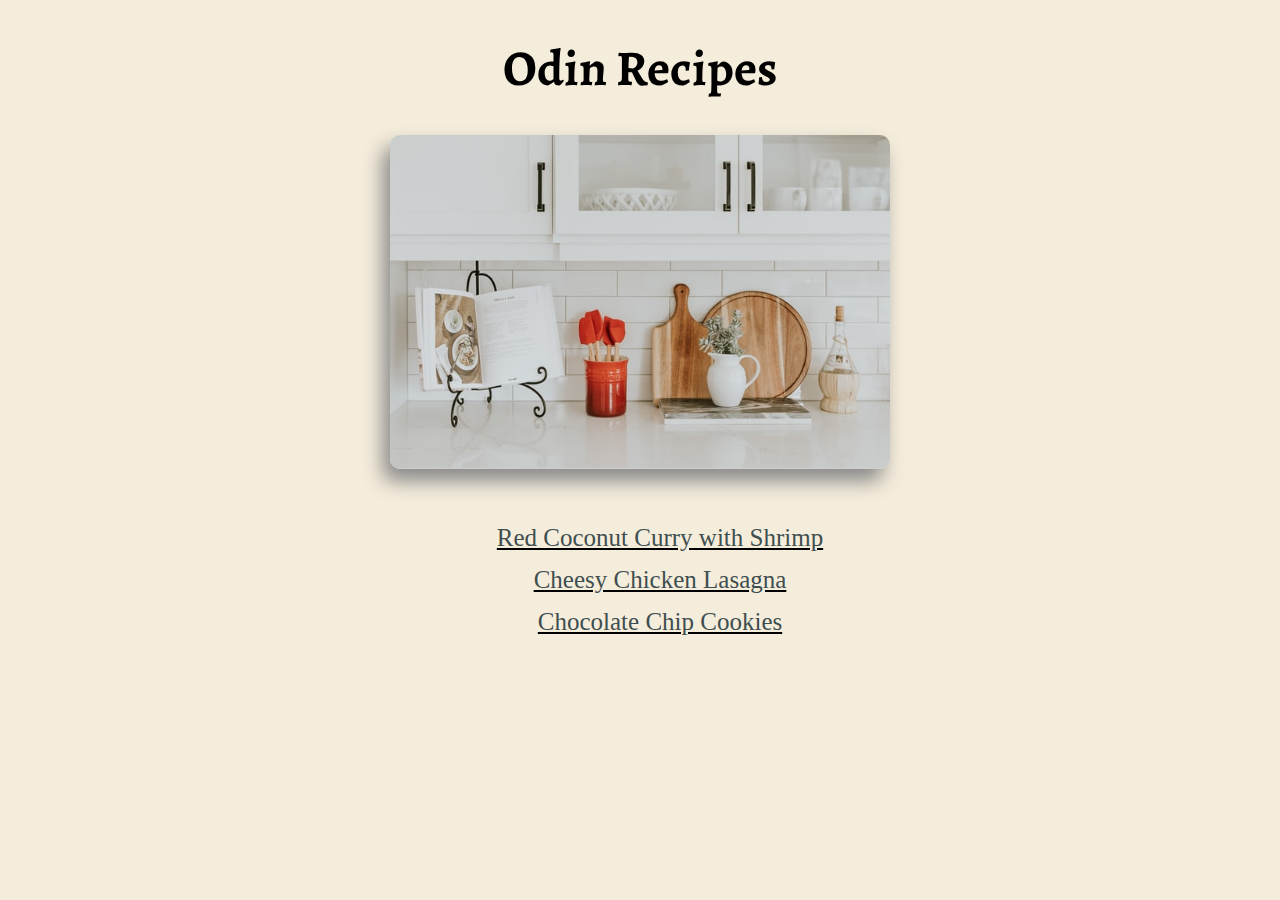
<file: index.html>
<!DOCTYPE html>
<html lang="en">

<head>
    <meta charset="UTF-8">
    <meta http-equiv="X-UA-Compatible" content="IE=edge">
    <meta name="viewport" content="width=device-width, initial-scale=1.0">
    <title>Odin Recipes</title>
    <link rel="stylesheet" href="style.css">
</head>

<body>
    <h1>Odin Recipes</h1>

    <img src="./img/main.jpg" alt="a recipe book on a kitchen counter">

    <ul>
        <li><a href="./recipes/red-curry.html">Red Coconut Curry with Shrimp</a></li>
        <li><a href="./recipes/lasagna.html">Cheesy Chicken Lasagna</a></li>
        <li><a href="./recipes/cookies.html">Chocolate Chip Cookies</a></li>
    </ul>

</body>

</html>
</file>
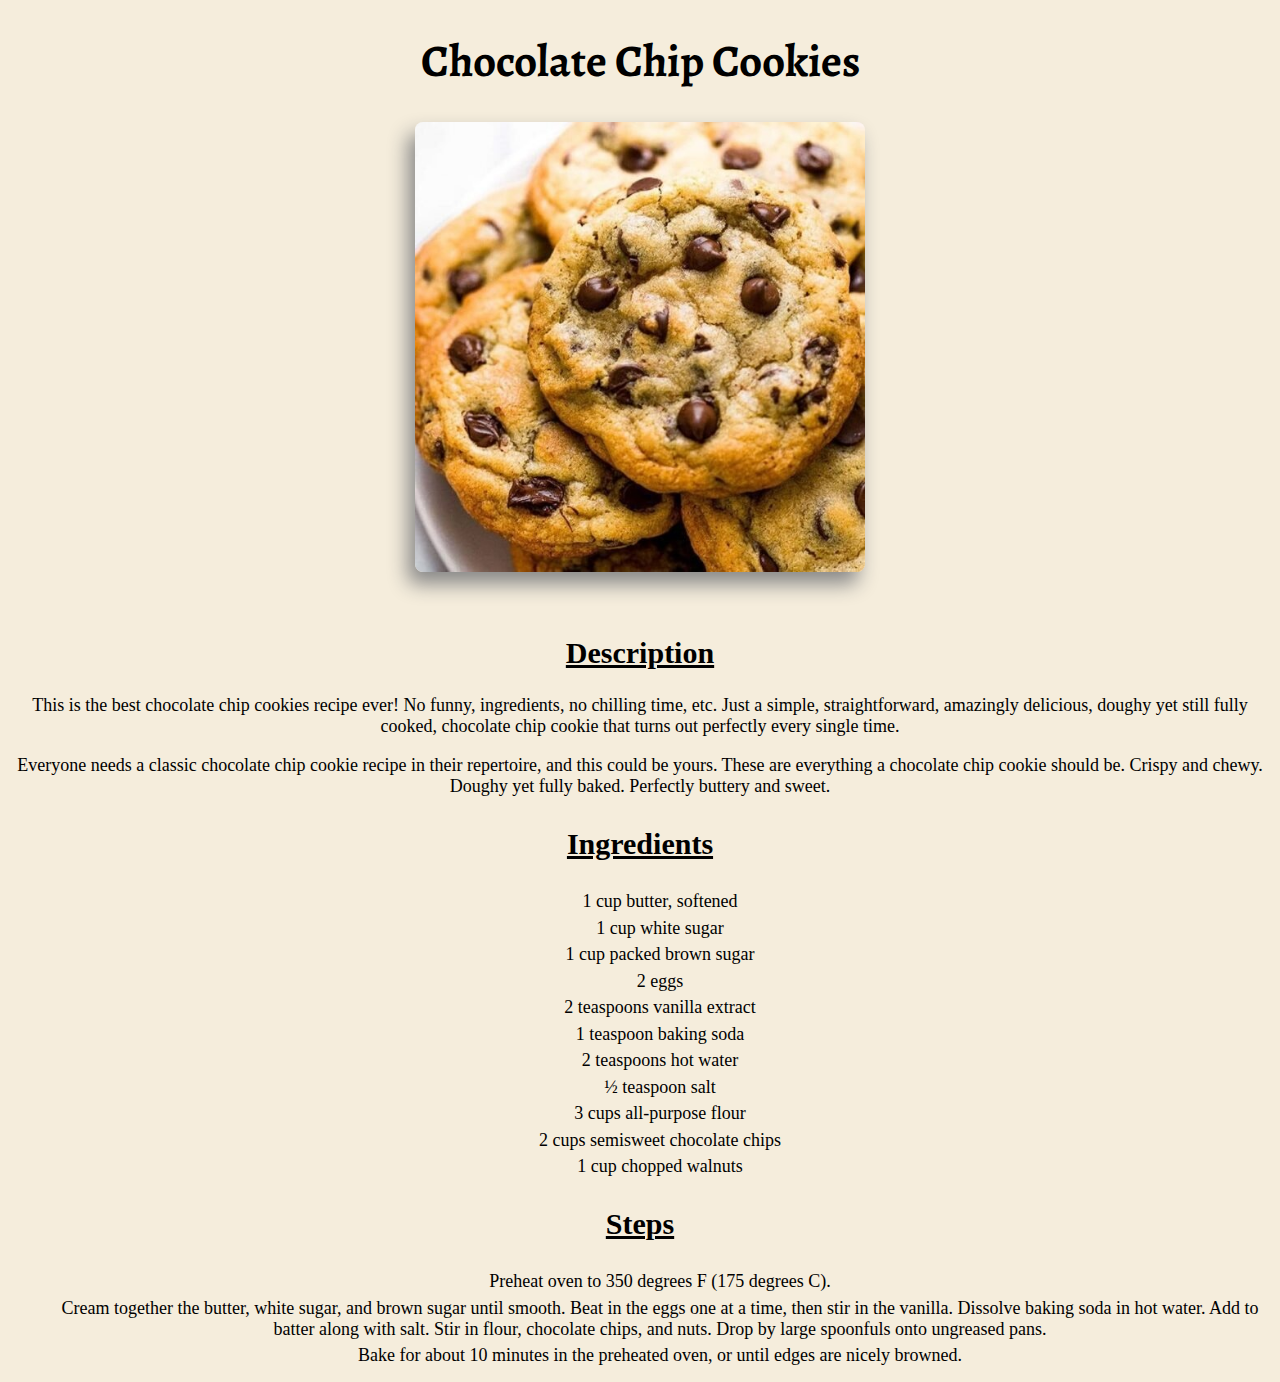
<file: recipes/cookies.html>
<!DOCTYPE html>
<html lang="en">

<head>
    <meta charset="UTF-8">
    <meta http-equiv="X-UA-Compatible" content="IE=edge">
    <meta name="viewport" content="width=device-width, initial-scale=1.0">
    <link rel="stylesheet" href="./recipes.css">
    <title>Chocolate Chip Cookies</title>
</head>

<body>
    <h1>Chocolate Chip Cookies</h1>

    <img src="../img/cookie.jpg" alt="Chocolate Chip Cookies">
    
    <h2>Description</h2>

    <p>This is the best chocolate chip cookies recipe ever! No funny, ingredients, no chilling time, etc. Just a simple, straightforward, amazingly delicious, doughy yet still fully cooked, chocolate chip cookie that turns out perfectly every single time.</p>

    <p>Everyone needs a classic chocolate chip cookie recipe in their repertoire, and this could be yours. These are everything a chocolate chip cookie should be. Crispy and chewy. Doughy yet fully baked. Perfectly buttery and sweet.</p>

    <h3>Ingredients</h3>

    <ul>
        <li>1 cup butter, softened</li>
        <li>1 cup white sugar</li>
        <li>1 cup packed brown sugar</li>
        <li>2 eggs</li>
        <li>2 teaspoons vanilla extract</li>
        <li>1 teaspoon baking soda</li>
        <li>2 teaspoons hot water</li>
        <li>½ teaspoon salt</li>
        <li>3 cups all-purpose flour</li>
        <li>2 cups semisweet chocolate chips</li>
        <li>1 cup chopped walnuts</li>
    </ul>

    <h3>Steps</h3>

    <ol>
        <li>Preheat oven to 350 degrees F (175 degrees C).</li>
        <li>Cream together the butter, white sugar, and brown sugar until smooth. Beat in the eggs one at a time, then stir in the vanilla. Dissolve baking soda in hot water. Add to batter along with salt. Stir in flour, chocolate chips, and nuts. Drop by large spoonfuls onto ungreased pans.</li>
        <li>Bake for about 10 minutes in the preheated oven, or until edges are nicely browned.</li>
    </ol>
</body>

</html>
</file>
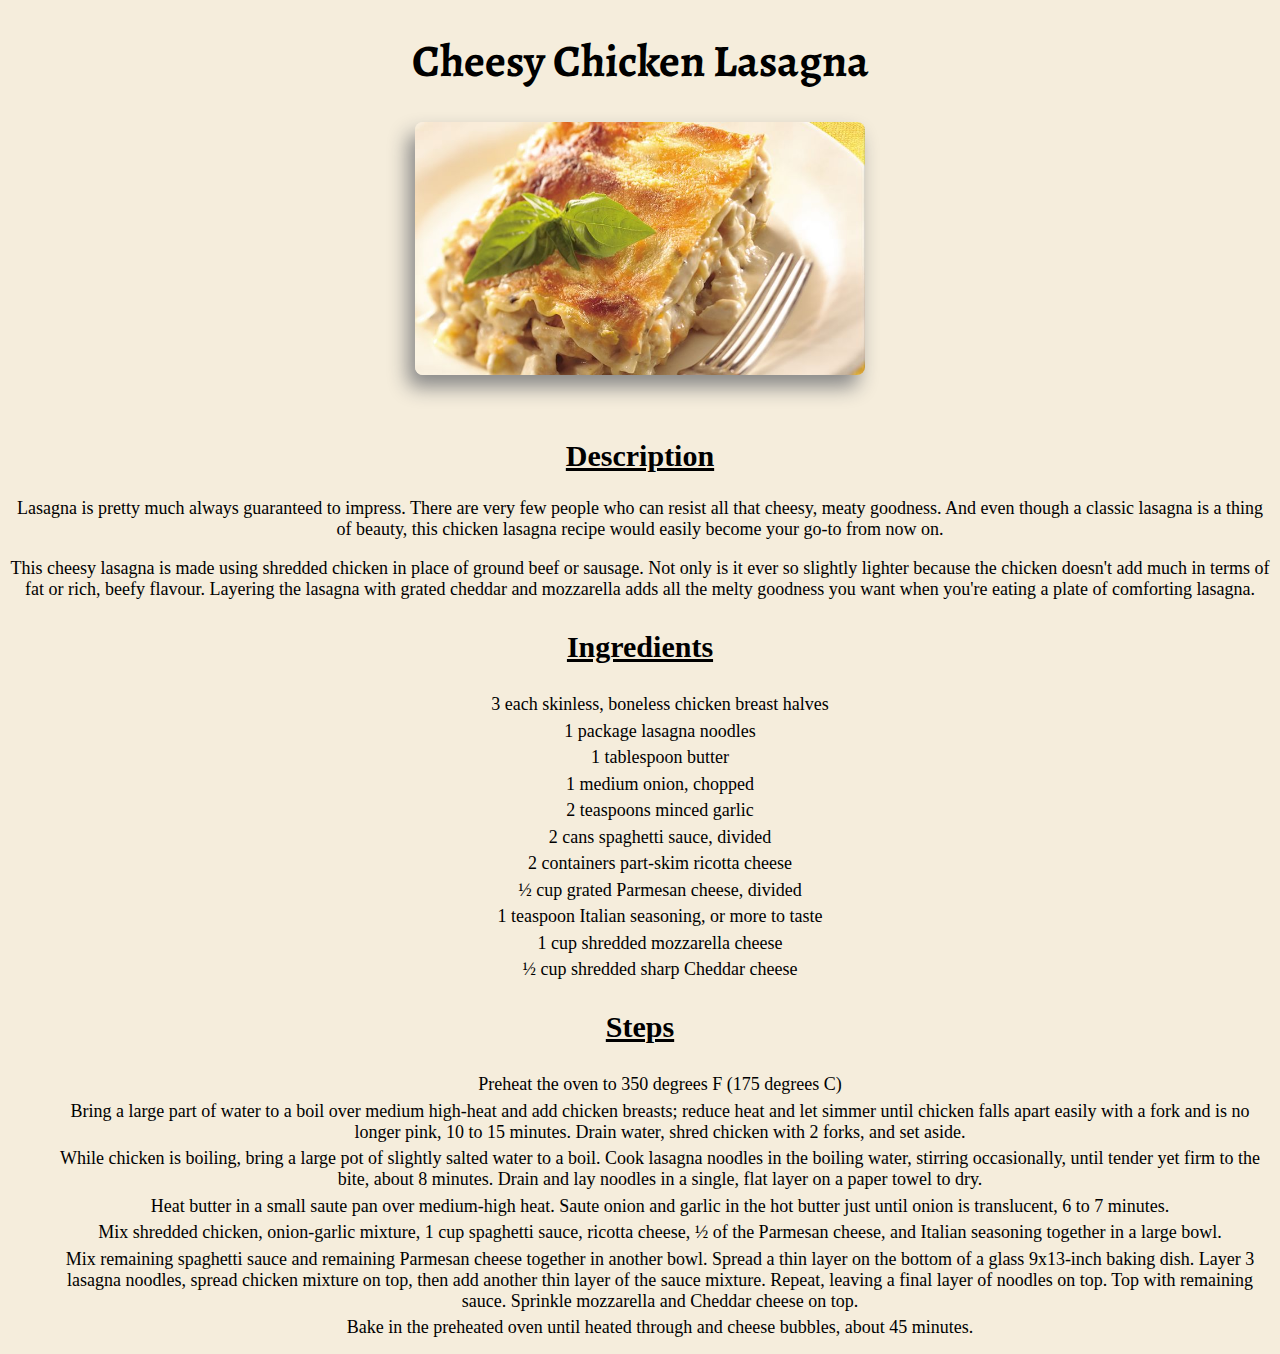
<file: recipes/lasagna.html>
<!DOCTYPE html>
<html lang="en">

<head>
    <meta charset="UTF-8">
    <meta http-equiv="X-UA-Compatible" content="IE=edge">
    <meta name="viewport" content="width=device-width, initial-scale=1.0">
    <link rel="stylesheet" href="./recipes.css">
    <title>Cheesy Chicken Lasagna</title>
</head>

<body>
    <h1>Cheesy Chicken Lasagna</h1>

    <img src="../img/lasagna.jpg" alt="Cheesy Chicken Lasagna">

    <h2>Description</h2>

    <p>Lasagna is pretty much always guaranteed to impress. There are very few people who can resist all that cheesy,
        meaty goodness. And even though a classic lasagna is a thing of beauty, this chicken lasagna recipe would easily
        become your go-to from now on.
    </p>
    <p>This cheesy lasagna is made using shredded chicken in place of ground beef or sausage. Not only is it ever so
        slightly lighter because the chicken doesn't add much in terms of fat or rich, beefy flavour. Layering the
        lasagna with grated cheddar and mozzarella adds all the melty goodness you want when you're eating a plate of
        comforting lasagna.
    </p>

    <h3>Ingredients</h3>

    <ul>
        <li>3 each skinless, boneless chicken breast halves</li>
        <li>1 package lasagna noodles</li>
        <li>1 tablespoon butter</li>
        <li>1 medium onion, chopped</li>
        <li>2 teaspoons minced garlic</li>
        <li>2 cans spaghetti sauce, divided</li>
        <li>2 containers part-skim ricotta cheese</li>
        <li>½ cup grated Parmesan cheese, divided</li>
        <li>1 teaspoon Italian seasoning, or more to taste</li>
        <li>1 cup shredded mozzarella cheese</li>
        <li>½ cup shredded sharp Cheddar cheese</li>
    </ul> 

    <h3>Steps</h3>

    <ol>
        <li>Preheat the oven to 350 degrees F (175 degrees C)</li>
        <li>Bring a large part of water to a boil over medium high-heat and add chicken breasts; reduce heat and let simmer until chicken falls apart easily with a fork and is no longer pink, 10 to 15 minutes. Drain water, shred chicken with 2 forks, and set aside.</li>
        <li>While chicken is boiling, bring a large pot of slightly salted water to a boil. Cook lasagna noodles in the boiling water, stirring occasionally, until tender yet firm to the bite, about 8 minutes. Drain and lay noodles in a single, flat layer on a paper towel to dry.</li>
        <li>Heat butter in a small saute pan over medium-high heat. Saute onion and garlic in the hot butter just until onion is translucent, 6 to 7 minutes.</li>
        <li>Mix shredded chicken, onion-garlic mixture, 1 cup spaghetti sauce, ricotta cheese, ½ of the Parmesan cheese, and Italian seasoning together in a large bowl.</li>
        <li>Mix remaining spaghetti sauce and remaining Parmesan cheese together in another bowl. Spread a thin layer on the bottom of a glass 9x13-inch baking dish. Layer 3 lasagna noodles, spread chicken mixture on top, then add another thin layer of the sauce mixture. Repeat, leaving a final layer of noodles on top. Top with remaining sauce. Sprinkle mozzarella and Cheddar cheese on top.</li>
        <li>Bake in the preheated oven until heated through and cheese bubbles, about 45 minutes.</li>
    </ol>

</body>

</html>
</file>
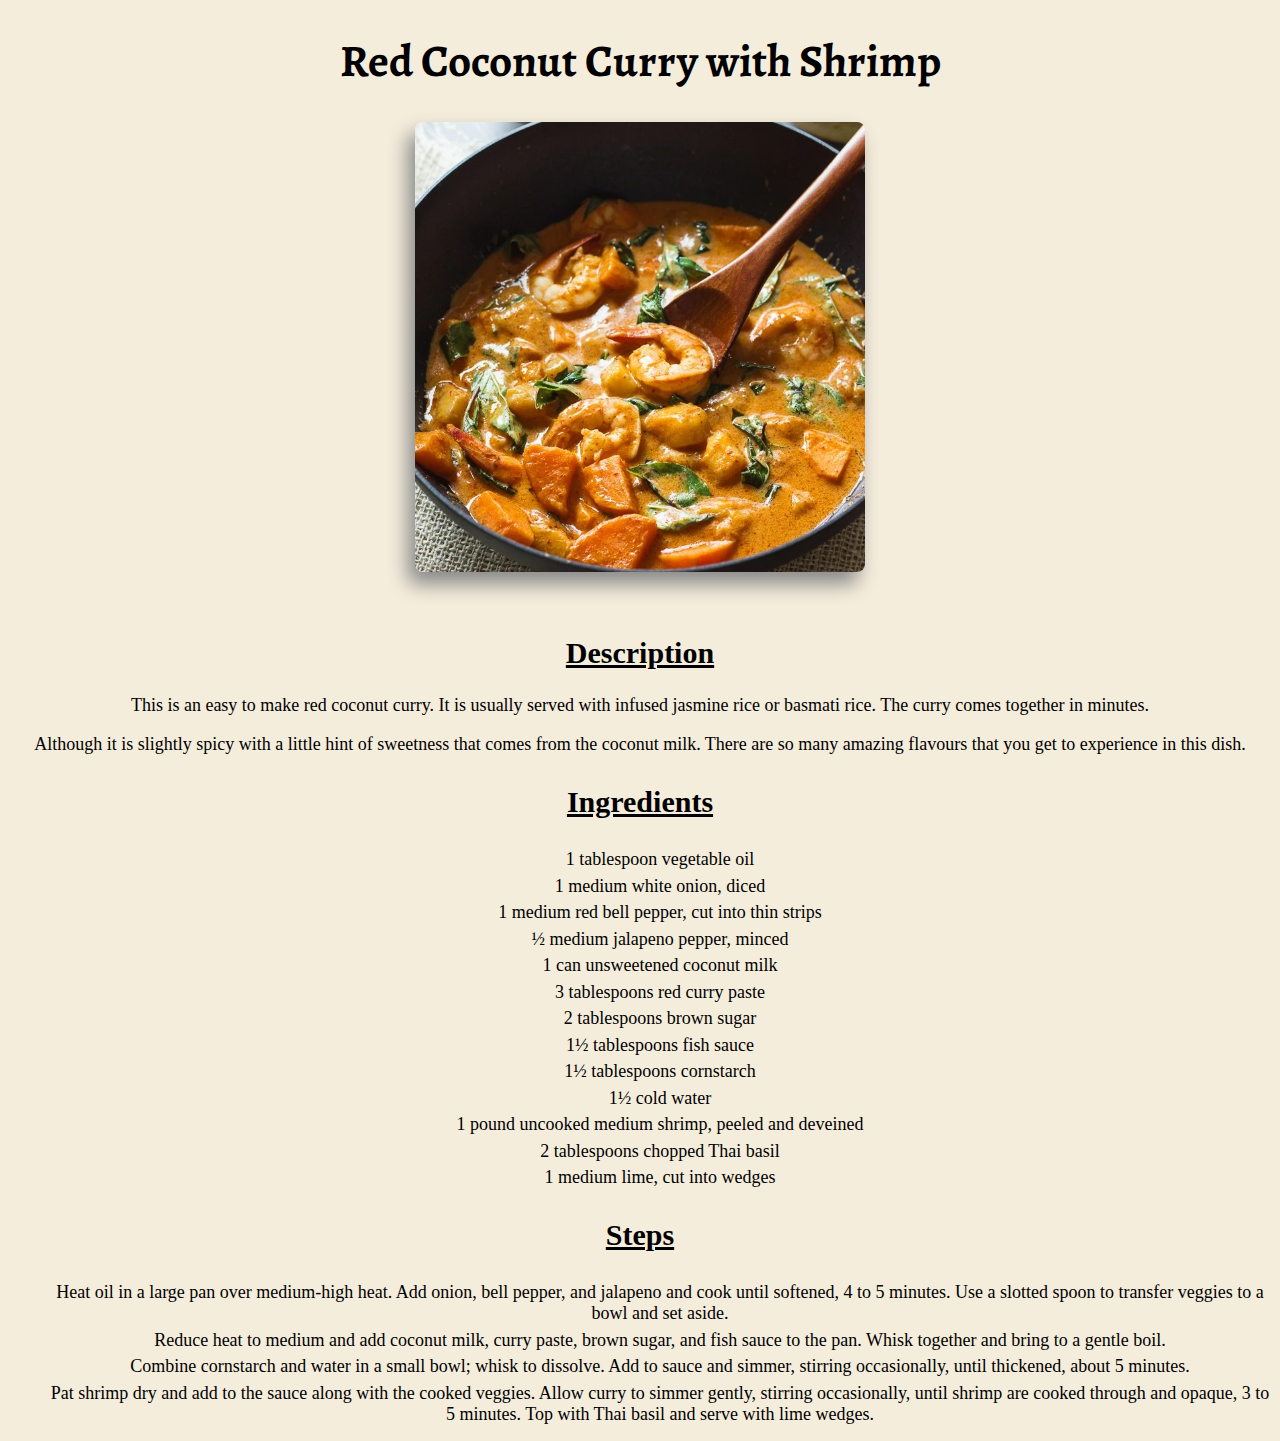
<file: recipes/red-curry.html>
<!DOCTYPE html>
<html lang="en">

<head>
    <meta charset="UTF-8">
    <meta http-equiv="X-UA-Compatible" content="IE=edge">
    <meta name="viewport" content="width=device-width, initial-scale=1.0">
    <link rel="stylesheet" href="./recipes.css">
    <title>Red Coconut Curry with Shrimp</title>
</head>

<body>
    <h1>Red Coconut Curry with Shrimp</h1>

    <img src="../img/curry.jpg" alt="Red Coconut Curry with Shrimp">

    <h2>Description</h2>

    <p>This is an easy to make red coconut curry. It is usually served with infused jasmine rice or basmati rice. The curry comes together in minutes.</p>

    <p>Although it is slightly spicy with a little hint of sweetness that comes from the coconut milk. There are so many amazing flavours that you get to experience in this dish.
    </p>

    <h3>Ingredients</h3>

    <ul>
        <li>1 tablespoon vegetable oil</li>
        <li>1 medium white onion, diced</li>
        <li>1 medium red bell pepper, cut into thin strips</li>
        <li>½ medium jalapeno pepper, minced</li>
        <li>1 can unsweetened coconut milk</li>
        <li>3 tablespoons red curry paste</li>
        <li>2 tablespoons brown sugar</li>
        <li>1½ tablespoons fish sauce</li>
        <li>1½ tablespoons cornstarch</li>
        <li>1½ cold water</li>
        <li>1 pound uncooked medium shrimp, peeled and deveined</li>
        <li>2 tablespoons chopped Thai basil</li>
        <li>1 medium lime, cut into wedges</li>
    </ul>

    <h3>Steps</h3>

    <ol>
        <li>Heat oil in a large pan over medium-high heat. Add onion, bell pepper, and jalapeno and cook until softened, 4 to 5 minutes. Use a slotted spoon to transfer veggies to a bowl and set aside.</li>
        <li>Reduce heat to medium and add coconut milk, curry paste, brown sugar, and fish sauce to the pan. Whisk together and bring to a gentle boil.</li>
        <li>Combine cornstarch and water in a small bowl; whisk to dissolve. Add to sauce and simmer, stirring occasionally, until thickened, about 5 minutes.</li>
        <li>Pat shrimp dry and add to the sauce along with the cooked veggies. Allow curry to simmer gently, stirring occasionally, until shrimp are cooked through and opaque, 3 to 5 minutes. Top with Thai basil and serve with lime wedges.</li>
    </ol>
</body>

</html>
</file>
<file: style.css>
@import url('https://fonts.googleapis.com/css2?family=Alegreya:ital,wght@1,500&display=swap');

body {
    text-align: center;
    background-color: #F5EDDC;
}

h1 {
    font-family: 'Alegreya', serif;
    font-size: 50px;
}

img {
    border-radius: 10px;
    width: 500px;
    height: auto;
    margin-bottom: 35px;
    /* border: 0.1px solid #343c3c; */
    box-shadow: -7px 12px 20px #888888;
}

li {
    list-style: none;
    margin-bottom: 14px;
}

a {
    text-decoration-color: black;
    color: #3F4E4F;
    font-size: 25px;
}

a:hover {
    text-decoration-color: rgb(255, 199, 45);
    text-decoration-thickness: 5px;
    font-size: 30px;
    color: #343c3c;
}
</file>
<file: recipes/recipes.css>
@import url('https://fonts.googleapis.com/css2?family=Alegreya:ital,wght@1,500&display=swap');

body {
    text-align: center;
    background-color: #F5EDDC;
}

h1 {
    font-family: 'Alegreya', serif;
    font-size: 45px;
}

img {
    border-radius: 8px;
    width: 450px;
    height: auto;
    margin-bottom: 35px;
    box-shadow: -7px 12px 20px #888888;
}

h2 {
    font-size: 30px;
    text-decoration: underline;
}

p {
    font-size: 18px;
}

h3 {
    font-size: 30px;
    text-decoration: underline;
}

li {
    list-style: none;
    margin-bottom: 5.5px;
    font-size: 18px;
}
</file>
